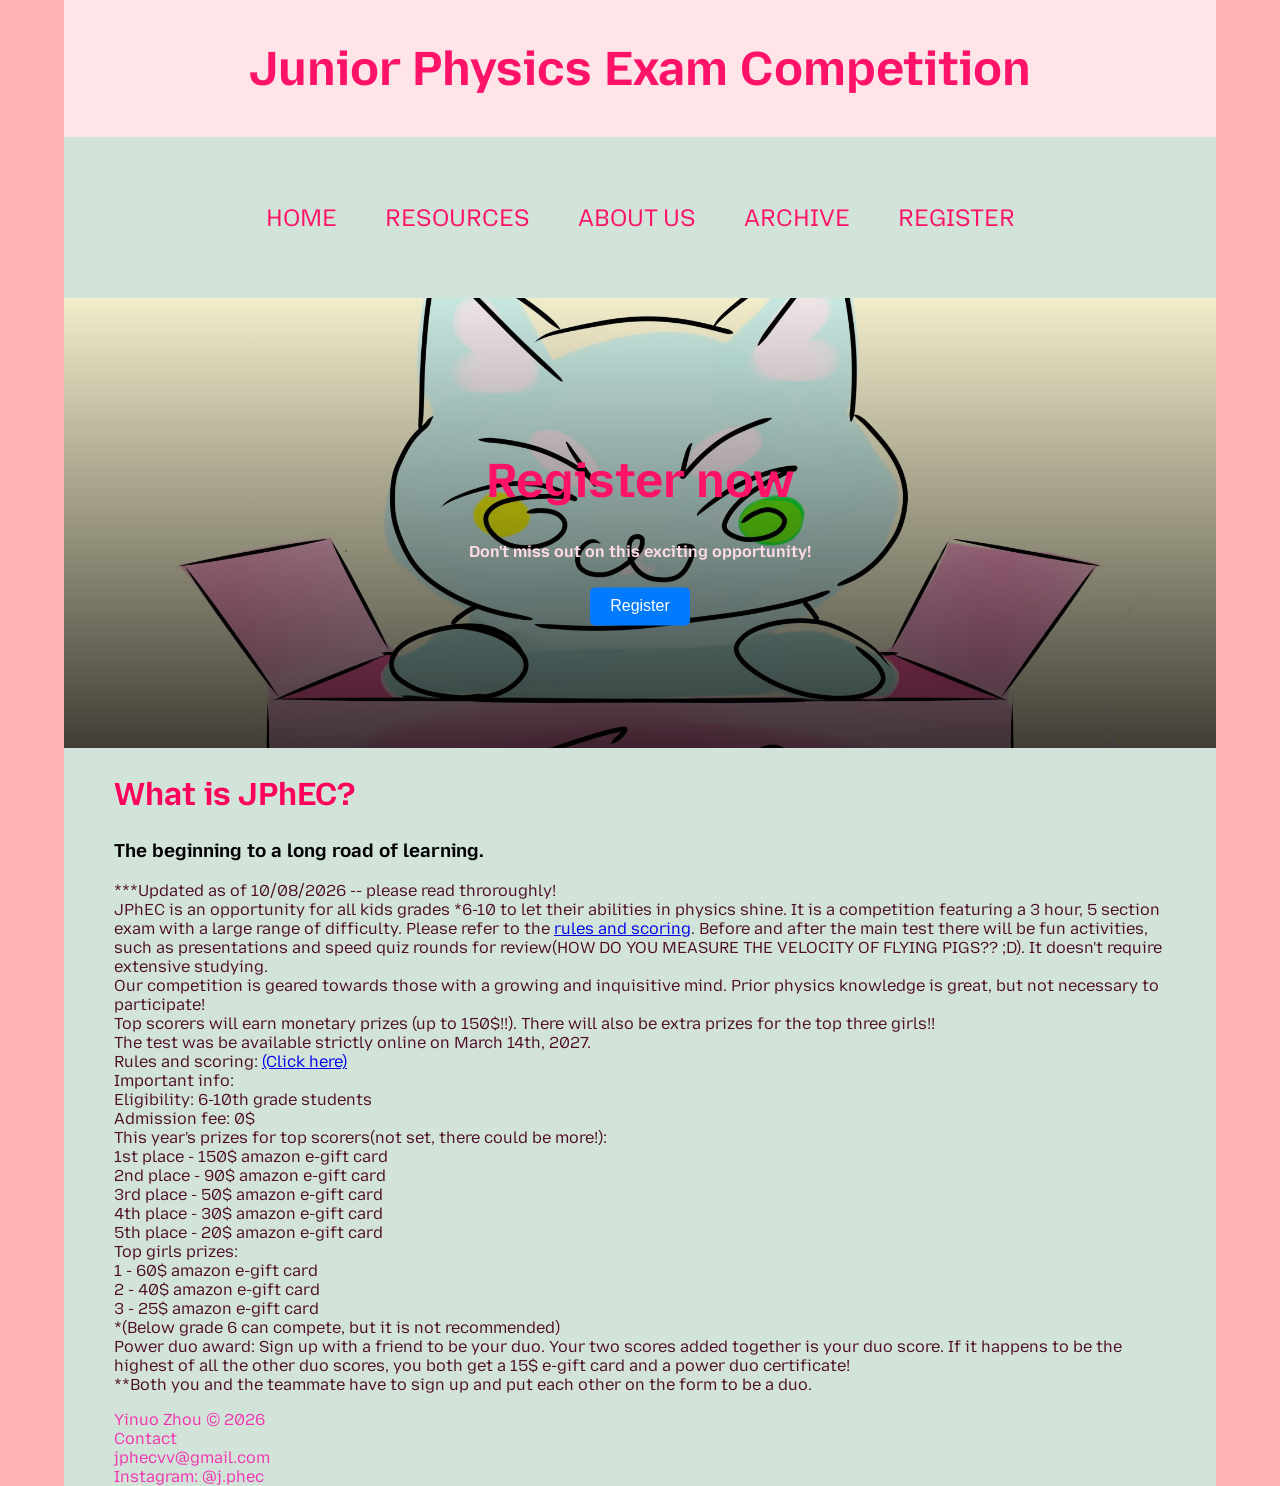
<file: index.html>
<!DOCTYPE html>
<html lang="en">

<head>
    <meta charset="UTF-8">
    <meta name="viewport" contect="width=device-width, initial">
    <title>JPhEC</title>
    <link rel="stylesheet" href="CSS/index.css">

    <link rel="preconnect" href="https://fonts.googleapis.com">
    <link rel="preconnect" href="https://fonts.gstatic.com" crossorigin>
    <link href="https://fonts.googleapis.com/css2?family=Mozilla+Text:wght@200..700&display=swap" rel="stylesheet">

</head>

<body>
    <header>
        <h1>Junior Physics Exam Competition</h1>
    </header>
    <!--Navigation area for website-->
    <nav>
        <ul>
            <li><a href="index.html">Home</a></li>
            <li><a href="resources.html">Resources</a></li>
            <li><a href="aboutUs.html">About Us</a></li>
            <li><a href="archive.html">Archive</a></li>
            <li><a href="https://forms.gle/yMDzvteVTWx7SdGe6">Register</a></li>
        </ul>
    </nav>

<div class="hero-image">
  <div class="hero-text">
    <h1>Register now</h1>
    <h5
    >Don't miss out on this exciting opportunity!</h5>
    <a href="https://forms.gle/yMDzvteVTWx7SdGe6" class="button-link">Register</a>
  </div>
</div>


    
    <main>
        <h2>What is JPhEC?</h2>
        <h3>The beginning to a long road of learning. </h3>
        <p>***Updated as of 10/08/2026 -- please read throroughly!
            <br>
            JPhEC is an opportunity for all kids grades *6-10 to let their abilities in physics shine. It is a
            competition featuring a 3 hour, 5 section exam with a large range of difficulty. Please refer to the 
            <a href="https://drive.google.com/file/d/1O0oq6a66K_Dn26ZWERRlQWeDZbpehOCI/view?usp=drive_link">rules and scoring</a>. Before
            and after the main test there will be fun activities, such as presentations and speed quiz rounds for
            review(HOW DO YOU MEASURE THE VELOCITY OF FLYING PIGS?? ;D). It doesn't require extensive studying.
            <br>
            Our competition is geared towards those with a growing and inquisitive mind. Prior physics knowledge is
            great, but not necessary to participate!
            <br>

            Top scorers will earn monetary prizes (up to 150$!!). There will also be extra prizes for the top three
            girls!!
            <br>
            The test was be available strictly online on March 14th, 2027.
            <br>
            Rules and scoring: <a
                href="https://drive.google.com/file/d/1O0oq6a66K_Dn26ZWERRlQWeDZbpehOCI/view?usp=drive_link">(Click
                here)</a>
            <br>
            Important info:
            <br>
            Eligibility: 6-10th grade students
            <br>
            Admission fee: 0$
            <br>
            This year's prizes for top scorers(not set, there could be more!):
            <br>
            1st place - 150$ amazon e-gift card
            <br>
            2nd place - 90$ amazon e-gift card
            <br>
            3rd place - 50$ amazon e-gift card
            <br>
            4th place - 30$ amazon e-gift card
            <br>
            5th place - 20$ amazon e-gift card
            <br>
            Top girls prizes:
            <br>
            1 - 60$ amazon e-gift card
            <br>
            2 - 40$ amazon e-gift card
            <br>
            3 - 25$ amazon e-gift card
            <br>
            *(Below grade 6 can compete, but it is not recommended)
            <br>

            Power duo award: Sign up with a friend to be your duo. Your two scores added together is your duo score. If
            it happens to be the highest of all the other duo scores, you both get a 15$ e-gift card and a power duo
            certificate!
            <br>
            **Both you and the teammate have to sign up and put each other on the form to be a duo.
        </p>


    </main>
    <footer>Yinuo Zhou &copy 2026 <br>Contact <br>

        jphecvv@gmail.com
        <br>
        Instagram: @j.phec</br>
    </footer>
</body>

</html>
</file>
<file: CSS/index.css>
/*formatting for the website*/
html {
    background-color: #ffb5b5;
}

title {
    font-family: "Verdana";
}

/* The hero image */
.hero-image {
  /* Use "linear-gradient" to add a darken background effect to the image. This will make the text easier to read */
  background-image: linear-gradient(rgba(0, 0, 0, 0.05), rgba(0, 0, 0, 0.75)), url("../IMG/JPhEC_Graphics_01LogoYellow.png");

  /* Set a specific height */
    height: 50vh;

  /* Position and center the image to scale nicely on all screens */
  background-position: center;
  background-repeat: no-repeat;
  background-size: cover;
  position: relative;
}

/* Place text in the middle of the image */
.hero-text {
  text-align: center;
  position: absolute;
  top: 50%;
  left: 50%;
  transform: translate(-50%, -50%);
  color: white;
}

.button-link {
  display: inline-block;
  padding: 10px 20px;
  background-color: #007BFF;
  color: white;
  text-decoration: none; /* Removes the underline */
  border-radius: 5px;
  font-family: sans-serif;
  text-align: center;
}

.button-link:hover {
  background-color: #0056b3; /* Darkens the button on hover */
}

body {
    min-height: 100vh;
    width: 90%;
    background-color: #d2e4d9;
    font-family: "Verdana", Geneva, Tahoma, sans-serif;
    margin: 0 auto;
    image-orientation: flip;
}

.image-container {
    display: flex;
    justify-content: center;
    /* Centers horizontally */
    align-items: center;
    /* Centers vertically */
    padding: 0px, 0px, 50px, 0px;
    /* Takes up 100% of the viewport height */
}

img {
    max-width: 320.5px;
    /* Ensures responsiveness */
    height: auto;
}


header {
    background-color: #ffe4e8;
    text-align: center;
    padding: 50px 50px 50px 50px;
    padding: 0.5em;

}

h1,
h2,
h3,
h4,
h5 {

    padding-left: 50px;
    padding-right: 50px;

    font-family: "Mozilla Text", sans-serif;
    font-optical-sizing: auto;
    font-weight: auto;
    font-style: normal;

}

h2 {
    font-size: 2em;
        text-align: left;
        color: #ff005d;
}

h1 {
    font-size: 3em;
    color: #ff1267;
    text-align: center;
}

h4{
    font-size: 1.5em;
    color: #004c61;
    text-align: center;
}

h5{
    font-size: 1em;
    color: #ffdae7;
    text-align: center;

}

p {
    font-family: "Mozilla Text", sans-serif;
    font-optical-sizing: auto;
    font-weight: <weight>;
    font-style: normal;
    color: #4e0d25;
    padding-left: 50px;
    padding-right: 50px;
}


nav {}

nav ul {
    display: flex;
    align-items: center;
    justify-content: center;
    margin: 50px;
    padding: 1em 0;
}

nav ul li {
    list-style-type: none;

}

nav a {
    font-size: 1.5em;
    font-family: "Mozilla Text", sans-serif;
    padding: 1em;
    text-decoration: none;
    color: #ff1267;
    text-transform: uppercase;
}

nav a:hover {
    color: #d2e4d9;
    background-color: #ff1267;
}


.cards {
    margin: 20px auto;
    width: 95%;
    max-width: 2000px;
    display: grid;
    grid-template-columns: repeat(1);
    gap: 20px;
}

.card {
    background-color: #ffffff;
    border-radius: 5px;
    max-width: 100%;
    box-shadow: 0px 0px 10px 5px rgba(197, 24, 65, 0.5);
    display: flex;
    flex-flow: row;
}

.cardPic {
    margin:10px 10px 7px 10px;
}

.detailpage {
    display: flex;
}

footer {
    color: #f433af;
    font-family: "Mozilla Text", sans-serif;
    padding-left: 50px;
    padding-right: 50px;
}
</file>
